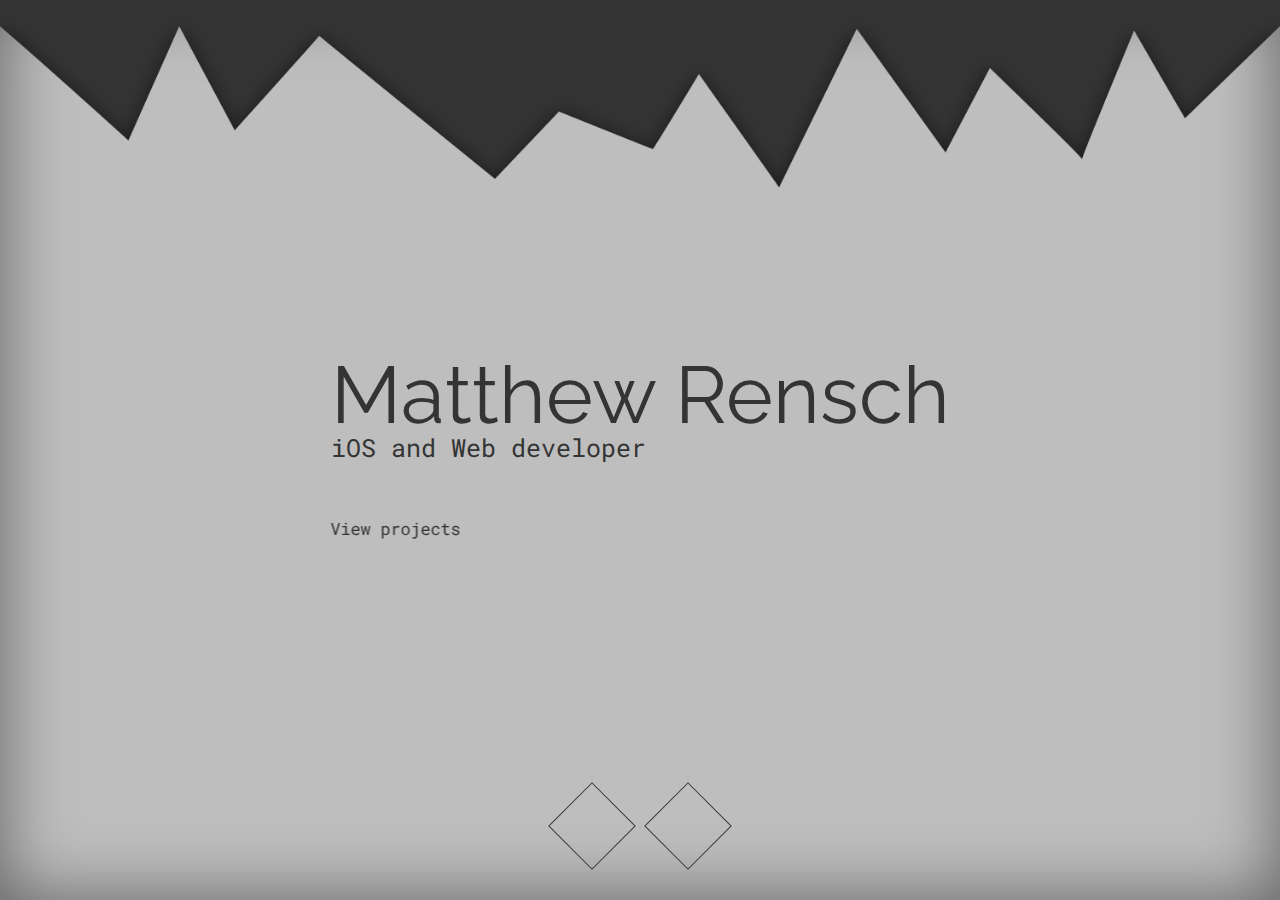
<file: index.html>
<!DOCTYPE html>
<html>

<head>

    <meta charset="UTF-8">

    <!-- Internal CSS Links -->
    <link rel="stylesheet" type="text/css" href="index.css">
    <link rel="stylesheet" type="text/css" href="reset.css">
    <!-- External CSS Links -->
    <link href="https://fonts.googleapis.com/css?family=Comfortaa|Raleway|Roboto+Mono" rel="stylesheet">
    <link rel="stylesheet" href="https://use.fontawesome.com/releases/v5.1.0/css/all.css" integrity="sha384-lKuwvrZot6UHsBSfcMvOkWwlCMgc0TaWr+30HWe3a4ltaBwTZhyTEggF5tJv8tbt" crossorigin="anonymous">



    <title>Matthew Rensch</title>

</head>

<body>

    <div id="home-view-container">

        <div id="home-view-banner-container">

        </div>

        <div id="home-view-title-container">

            <h1>Matthew Rensch</h1>

            <h2> iOS and Web developer</h2>

            <a id="view-projects-link" href="#">View projects <i class="fas fa-angle-right"></i>

</a>
            <a id="view-projects-link-small" href="#">View projects <i class="fas fa-angle-right"></i>

</a>

        </div>

        <div class="social-btn-container">
            <span class="social-btn-box">
<a href="https://github.com/MatthewRensch" class="github-btn"><i class="fab fa-github"></i>

</i></a>
</span>
            <span class="social-btn-box">
<a href="mailto:matthew@rensch.org" class="mail-btn"><i class="fa fa-envelope" aria-hidden="true"></i></a>
</span>
        </div>

    </div>

</body>

</html>
</file>
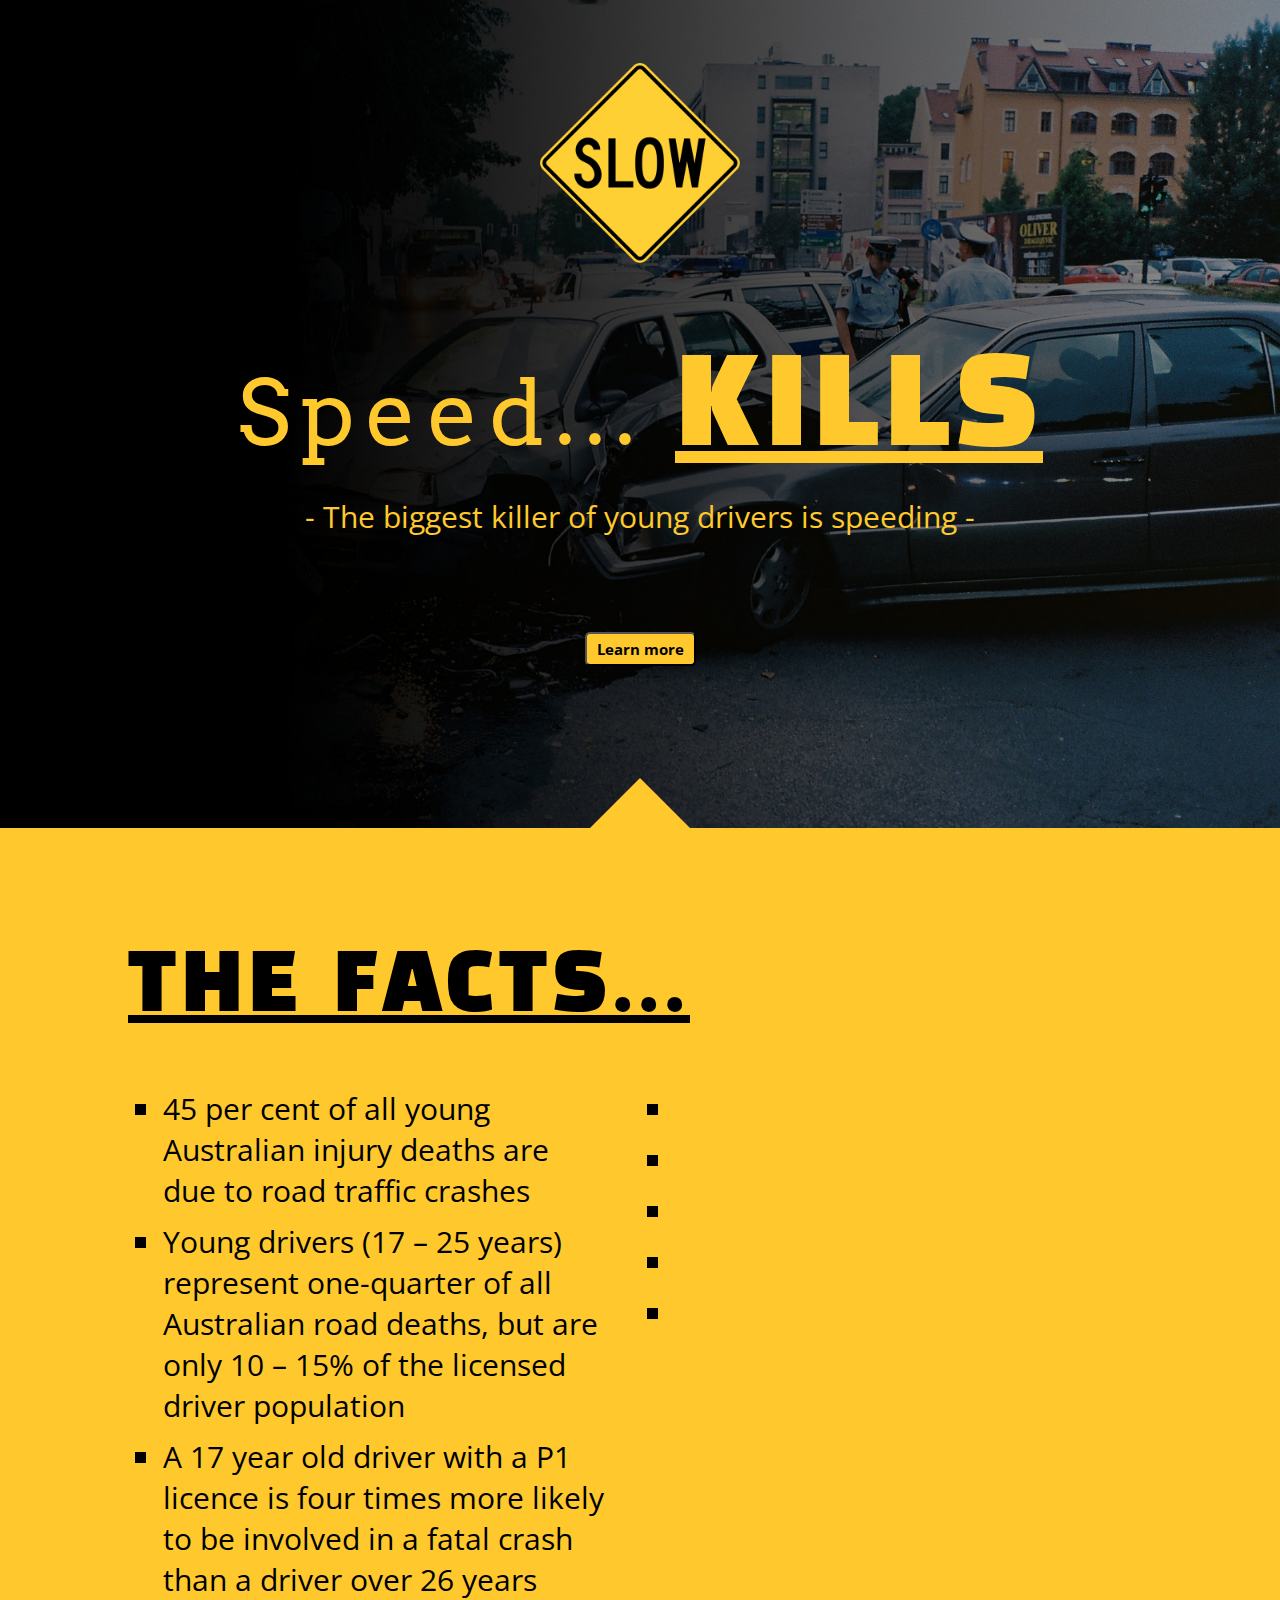
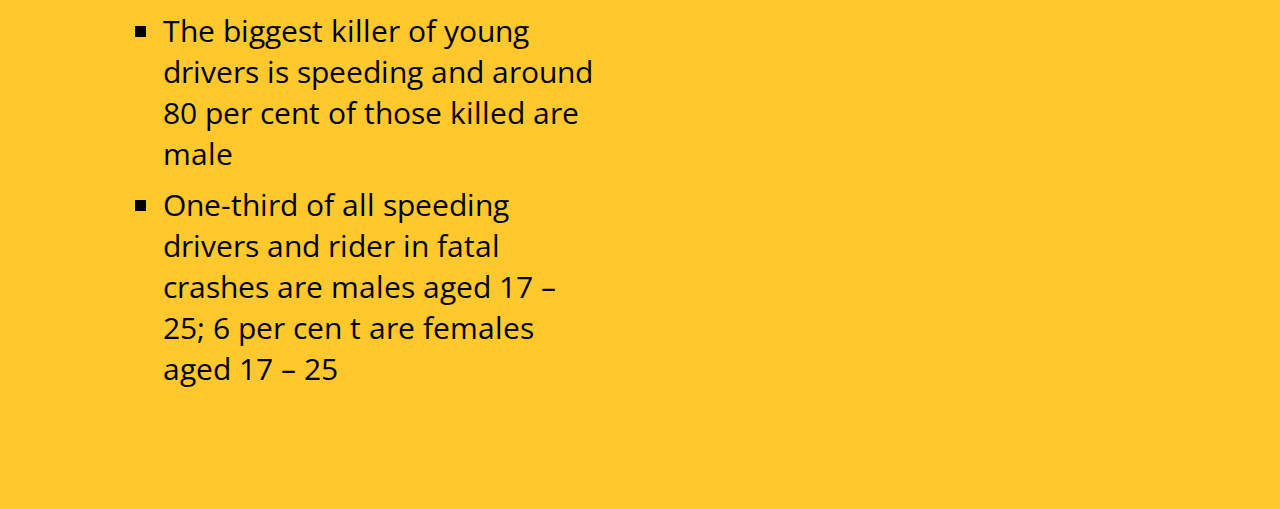
<file: SpeedingKillsPDHPE/index.html>
<html>

<head>
    <meta charset="UTF-8">
    <title>Speeding Kills</title>
    <link rel="stylesheet" type="text/css" href="index.css">
    <link rel="stylesheet" type="text/css" href="reset.css">
    <link href="https://fonts.googleapis.com/css?family=Arvo:700i|Black+Han+Sans|Open+Sans" rel="stylesheet">
    <script src="https://ajax.googleapis.com/ajax/libs/jquery/3.3.1/jquery.min.js"></script>



</head>

<body>

    <div id="home-container">

        <div id="home-title-container">

            <img src="slowsign.png" />

            <h1>Speed<span id="elipses">...</span> <span id="bold-title">Kills</span></h1>

            <h2>-&nbsp;The biggest killer of young drivers is speeding&nbsp;-</h2>

            <button type="button">Learn more</a>

        </div>

    <div class="triangle-up"><div></div></div>

    </div>

    <div class="facts-container yellow-container">

        <div class="center-container">

            <h1>The facts...</h1>

            <div id="c1" class="column">

                <ul>

                    <li>45 per cent of all young Australian injury deaths are due to road traffic crashes</li>
                    <li>Young drivers (17 – 25 years) represent one-quarter of all Australian road deaths, but are only 10 – 15% of the licensed driver population</li>
                    <li>A 17 year old driver with a P1 licence is four times more likely to be involved in a fatal crash than a driver over 26 years</li>
                    <li>The biggest killer of young drivers is speeding and around 80 per cent of those killed are male</li>
                    <li>One-third of all speeding drivers and rider in fatal crashes are males aged 17 – 25; 6 per cen t are females aged 17 – 25</li>

                </ul>

            </div>

            <div id="c2" class="column">

                <ul>

                    <li></li>
                    <li></li>
                    <li></li>
                    <li></li>
                    <li></li>

                </ul>

            </div>

        </div>

    </div>

    <script>
    $("button").click(function() {
        $('html,body').animate({
            scrollTop: $(".yellow-container").offset().top},
            'slow');
    });

    </script>

</body>

</html>
</file>
<file: index.css>
#home-view-container {
    height: 100vh;
    background: #bebebe;
    box-shadow: inset 0 0 70px rgba(0, 0, 0, 0.5)
}

#home-view-banner-container {
    width: 100vw;
    background-image: url("jaggedTop.png");
    background-size: contain;
    background-clip: border-box;
    background-repeat: repeat-x;
    height: 300px;
    animation: 2s ease-out 0s 1 slideInFromTop;
}

#home-view-title-container {
    position: absolute;
    top: 50%;
    left: 50%;
    transform: translateX(-50%) translateY(-50%);
    color: #343434;
}

#home-view-title-container h1 {
    font-size: 80px;
    font-family: 'Raleway', sans-serif;
    text-align: center;
    animation: 1.2s ease-out 0s 1 slideInFromTop;
}

#home-view-title-container h2 {
    font-size: 25px;
    font-family: 'Roboto Mono', monospace;
    animation: 1.2s ease-out 0s 1 slideInFromLeft;
}

/* Underline From Left */

#view-projects-link {
    font-family: 'Roboto Mono', monospace;
    font-size: 17px;
    text-decoration: none;
    color: #343434;
    display: inline-block;
    /* vertical-align: middle; */
    -webkit-transform: perspective(1px) translateZ(0);
    transform: perspective(1px) translateZ(0);
    position: relative;
    overflow: hidden;
    margin-top: 60px;
    padding-bottom: 5px;
    /* Adjust how far down line is */
    animation: 1.2s ease-out 0s 1 slideInFromBottom;

}

#view-projects-link:before {
    content: "";
    position: absolute;
    z-index: -2;
    left: 0;
    right: 100%;
    bottom: 0;
    background: #343434;
    height: 2px;
    -webkit-transition-property: right;
    transition-property: right;
    -webkit-transition-duration: 0.3s;
    transition-duration: 0.3s;
    -webkit-transition-timing-function: ease-out;
    transition-timing-function: ease-out;
}

#view-projects-link:hover:before, #view-projects-link:focus:before, #view-projects-link:active:before {
    right: 0;
}

#view-projects-link-small {
    display: none;
}

/* Social Button */

.social-btn-container {
    position: absolute;
    bottom: 0;
    width: 100%;
    padding-top: 25px;
    padding-bottom: 25px;
    text-align: center;
    margin: 0px auto 0 auto;
}

.social-btn-container .social-btn-box {
    display: inline-block;
    width: 60px;
    height: 60px;
    -webkit-transform: rotate(45deg);
    -moz-transform: rotate(45deg);
    -ms-transform: rotate(45deg);
    -o-transform: rotate(45deg);
    transform: rotate(45deg);
    border: 1px solid #343434;
    margin: 15px;
    position: relative;
    overflow: hidden;
}

.social-btn-container .social-btn-box a {
    color: #343434;
    font-size: 26px;
    line-height: 80px;
    display: inline-block;
    width: 80px;
    height: 80px;
    position: absolute;
    top: -10px;
    left: -10px;
    -webkit-transform: rotate(-45deg);
    -moz-transform: rotate(-45deg);
    -ms-transform: rotate(-45deg);
    -o-transform: rotate(-45deg);
    transform: rotate(-45deg);
}

.social-btn-box, .social-btn-box a {
    -webkit-transition: all .25s;
    -moz-transition: all .25s;
    -ms-transition: all .25s;
    -o-transition: all .25s;
    transition: all .25s;
}

.social-btn-box:hover, .social-btn-box a:hover {
    border-color: transparent;
    color: #bebebe;
    background-color: #343434;
    -webkit-transition: all .25s;
    -moz-transition: all .25s;
    -ms-transition: all .25s;
    -o-transition: all .25s;
    transition: all .25s;
}


/* Screen size support */

@media (max-width:1237px) {
    #home-view-title-container h2 {
        margin-top: 20px;
        text-align: center;
    }
    #view-projects-link-small {
        display: block;
        font-family: 'Roboto Mono', monospace;
        font-size: 17px;
        text-decoration: none;
        color: #343434;
        text-align: center;
        margin-top: 70px;
        animation: 1.2s ease-out 0s 1 slideInFromBottom;

    }
    #view-projects-link {
        display: none;
    }
}

/* Animations */

@keyframes slideInFromTop {
    0% {
        transform: translateY(-40%);
    }
    100% {
        transform: translateY(0);
    }
}
@keyframes slideInFromBottom {
    0% {
        transform: translateY(40%);
    }
    100% {
        transform: translateY(0);
    }
}
@keyframes slideInFromLeft {
    0% {
        transform: translateX(-20%);
    }
    100% {
        transform: translateX(0);
    }
}
</file>
<file: SpeedingKillsPDHPE/index.css>
body {
    position: relative;
}

#home-container {
    max-width: 100vw;
    height: 92vh;
    background-color: black;
    color: white;
    background-image: url("crash.jpg");
    background-position: center center;
    background-size: cover;
    background-repeat: no-repeat;
    display: flex;
    position: relative;
}




#home-title-container {
    width: calc(100vw - 300px);
    text-align: center;
    margin: auto;
    font-family: 'Open Sans', sans-serif;
    color: rgb(255, 201, 45);
    vertical-align: center;
    position: relative;

}
#home-title-container img {
    width: 300px;
    position: absolute;
    left: 0;
    top: 0;
    animation: pulse 5s ease-in-out 0s infinite;
}
#home-title-container h1 {

    font-size: 90px;
    font-family: 'Arvo', serif;
    letter-spacing: 10px;
    line-height: 1.2;
}
#home-title-container #bold-title {
    font-size: 120px;
    font-family: 'Black Han Sans', cursive;
    text-decoration: underline;
    text-transform: uppercase;
    letter-spacing: 5px;

}
#home-title-container h2 {
    margin-top: 20px;
    margin-bottom: 100px;
    font-size: 30px;
}
#home-title-container button {
    padding: 5px 10px;
    border-radius: 5px;
    color: black;
    background-color: rgb(255, 201, 45);
    font-family: 'Open Sans', sans-serif;
    font-size: 15px;
    font-weight: bold;
    outline:0;
}
#home-title-container button:focus, #home-title-container button:active {
    outline:0;
    border: none;
}

.yellow-container {
    background-color: rgb(255, 201, 45);
    position: relative;
    padding: 120px;

}
.yellow-container:after {
    content:'';
    position: absolute;
    bottom: 100%;
    left: 0;
    right: 0;
    margin: 0 auto;
    width: 0;
    height: 0;
    border-bottom: solid 50px rgb(255, 201, 45);
    border-left: solid 50px transparent;
    border-right: solid 50px transparent;

}

.center-container {
    width: 80vw;
    margin: auto;

}
.center-container:before,
.center-container:after {
  content: " "; /* 1 */
  display: table; /* 2 */
}

.center-container:after {
  clear: both;
}
.center-container h1 {
    font-size: 80px;
    font-family: 'Black Han Sans', cursive;
    text-decoration: underline;
    text-transform: uppercase;
    letter-spacing: 5px;
    margin-bottom: 50px;
}
#c1 {
    flex: 0 0 65%;
}
#c2 {
    flex: 1;
}
.column {
    width: calc(50% - 70px);
    margin: 0 35px;
    float: left;
}
.column ul {
    font-family: 'Open Sans', sans-serif;
    font-size: 30px;
    list-style-type: square;
}
.column li {
    margin-top: 10px;
    line-height: normal;
}

@keyframes pulse {
  0% {
      opacity: 0.6;
      transform: scale(1);
  }
  80% {
      opacity: 1;
      transform: scale(1.4);
  }
  100% {
      opacity: 0.6;
      transform: scale(1);
  }
}




@media (max-width:1935px){

    #home-title-container img {
        width: 200px;
        position: static;
        margin-bottom: 75px;
    }
    #home-title-container button {
        margin-bottom: 100px;
    }

}
@media (max-width:975px){
    #home-title-container img {
        width: 120px;
    }
    .column {
        float: none;
        width: 100%;
        margin-left: 0;
        margin-top: 0;
        margin-right: 100px;
    }
    .center-container h1 {
        text-align: center;
    }
    #elipses {
        display: none;
    }


}
</file>
